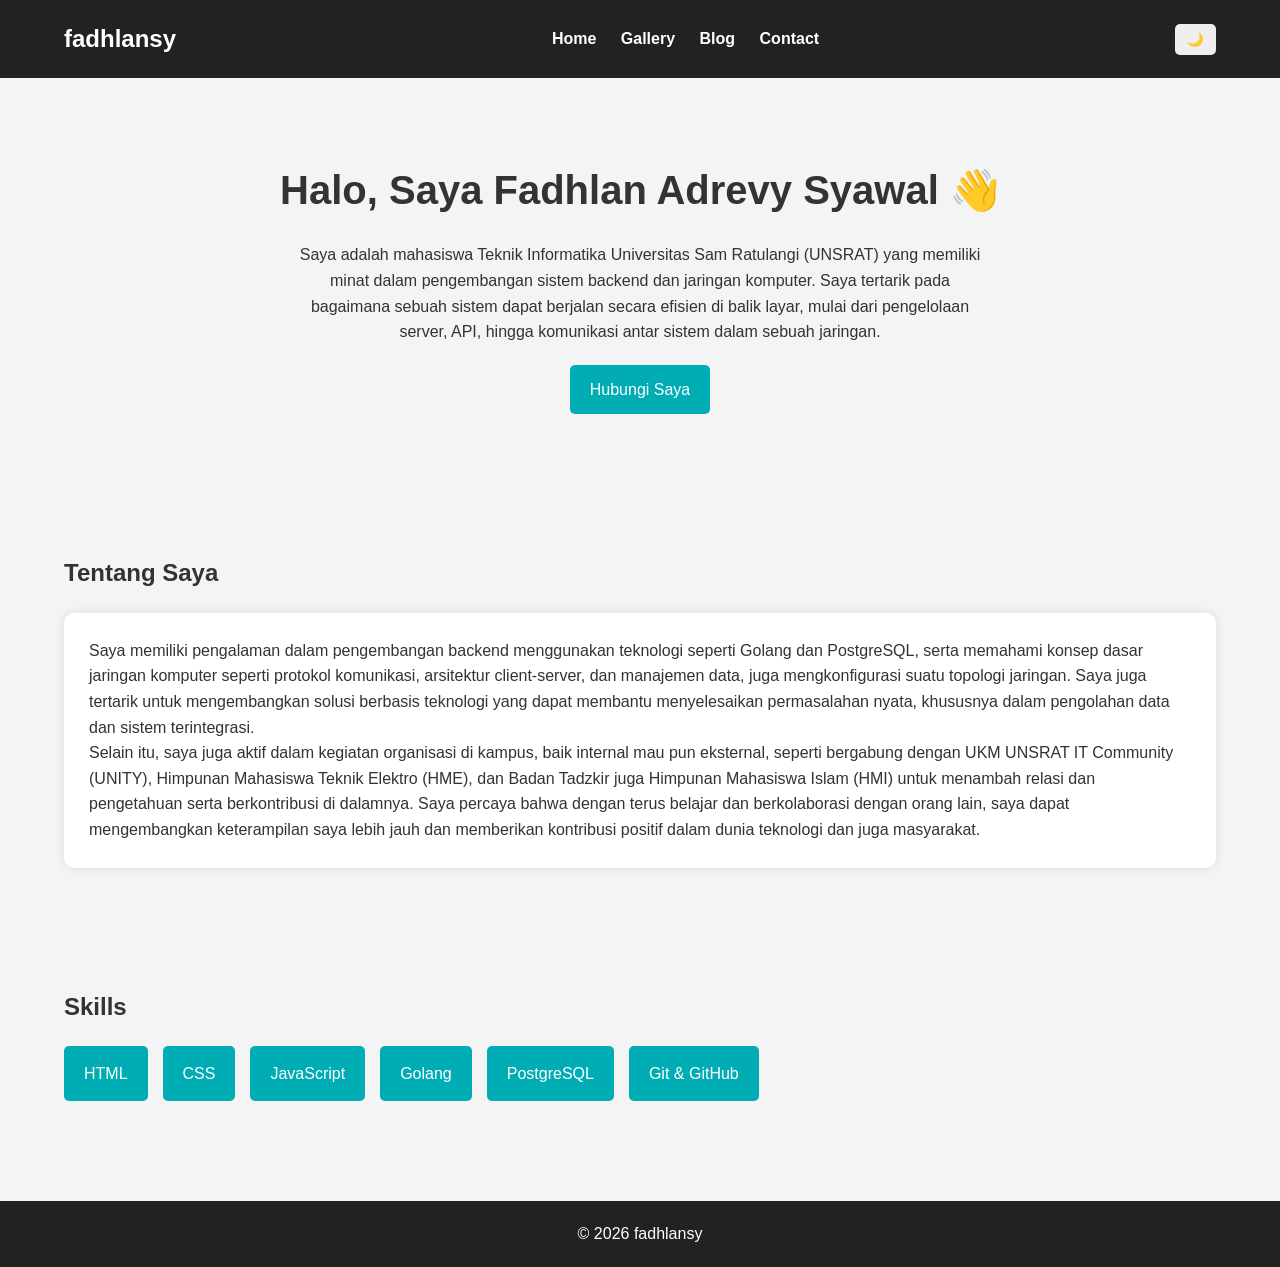
<file: [TUGAS] Project.01-HTML 2026/index.html>
<!DOCTYPE html>
<html lang="id">
<head>
    <meta charset="UTF-8">
    <meta name="viewport" content="width=device-width, initial-scale=1.0">
    <title>Home | Portfolio Saya</title>
    <link rel="stylesheet" href="style.css">
</head>
<body>

<header>
    <div class="container navbar">
        <h1 class="logo">fadhlansy</h1>

        <nav>
            <a href="index.html">Home</a>
            <a href="gallery.html">Gallery</a>
            <a href="blog.html">Blog</a>
            <a href="contact.html">Contact</a>
        </nav>

        <button class="dark-btn" onclick="toggleDarkMode()">
            🌙
        </button>
    </div>
</header>

<section class="hero fade-in">
    <div class="container">
        <h2>Halo, Saya Fadhlan Adrevy Syawal 👋</h2>

        <p>
            Saya adalah mahasiswa Teknik Informatika Universitas Sam Ratulangi (UNSRAT) 
            yang memiliki minat dalam pengembangan sistem backend dan jaringan komputer. 
            Saya tertarik pada bagaimana sebuah sistem dapat berjalan secara efisien 
            di balik layar, mulai dari pengelolaan server, API, hingga komunikasi 
            antar sistem dalam sebuah jaringan.
        </p>

        <a href="contact.html" class="btn">
            Hubungi Saya
        </a>
    </div>
</section>

<section class="about fade-in">
    <div class="container">

        <h2>Tentang Saya</h2>

        <div class="card">
            <p>
                Saya memiliki pengalaman dalam pengembangan backend menggunakan teknologi 
                seperti Golang dan PostgreSQL, serta memahami konsep dasar jaringan komputer 
                seperti protokol komunikasi, arsitektur client-server, dan manajemen data, 
                juga mengkonfigurasi suatu topologi jaringan. Saya juga tertarik untuk 
                mengembangkan solusi berbasis teknologi yang dapat membantu menyelesaikan 
                permasalahan nyata, khususnya dalam pengolahan data dan sistem terintegrasi.
            </p>

            <p>
                Selain itu, saya juga aktif dalam kegiatan organisasi di kampus, baik internal 
                mau pun eksternal, seperti bergabung dengan UKM UNSRAT IT Community (UNITY), 
                Himpunan Mahasiswa Teknik Elektro (HME), dan Badan Tadzkir juga Himpunan Mahasiswa 
                Islam (HMI) untuk menambah relasi dan pengetahuan serta berkontribusi di dalamnya. 
                Saya percaya bahwa dengan terus belajar dan berkolaborasi dengan orang lain, 
                saya dapat mengembangkan keterampilan saya lebih jauh dan memberikan kontribusi 
                positif dalam dunia teknologi dan juga masyarakat.
            </p>
        </div>

    </div>
</section>

<section class="skills fade-in">
    <div class="container">

        <h2>Skills</h2>

        <div class="skill-list">

            <div class="skill-card">
                HTML
            </div>

            <div class="skill-card">
                CSS
            </div>

            <div class="skill-card">
                JavaScript
            </div>

            <div class="skill-card">
                Golang
            </div>

            <div class="skill-card">
                PostgreSQL
            </div>

            <div class="skill-card">
                Git & GitHub
            </div>

        </div>

    </div>
</section>

<footer>
    <p>© 2026 fadhlansy</p>
</footer>

<script src="script.js"></script>

</body>
</html>
</file>
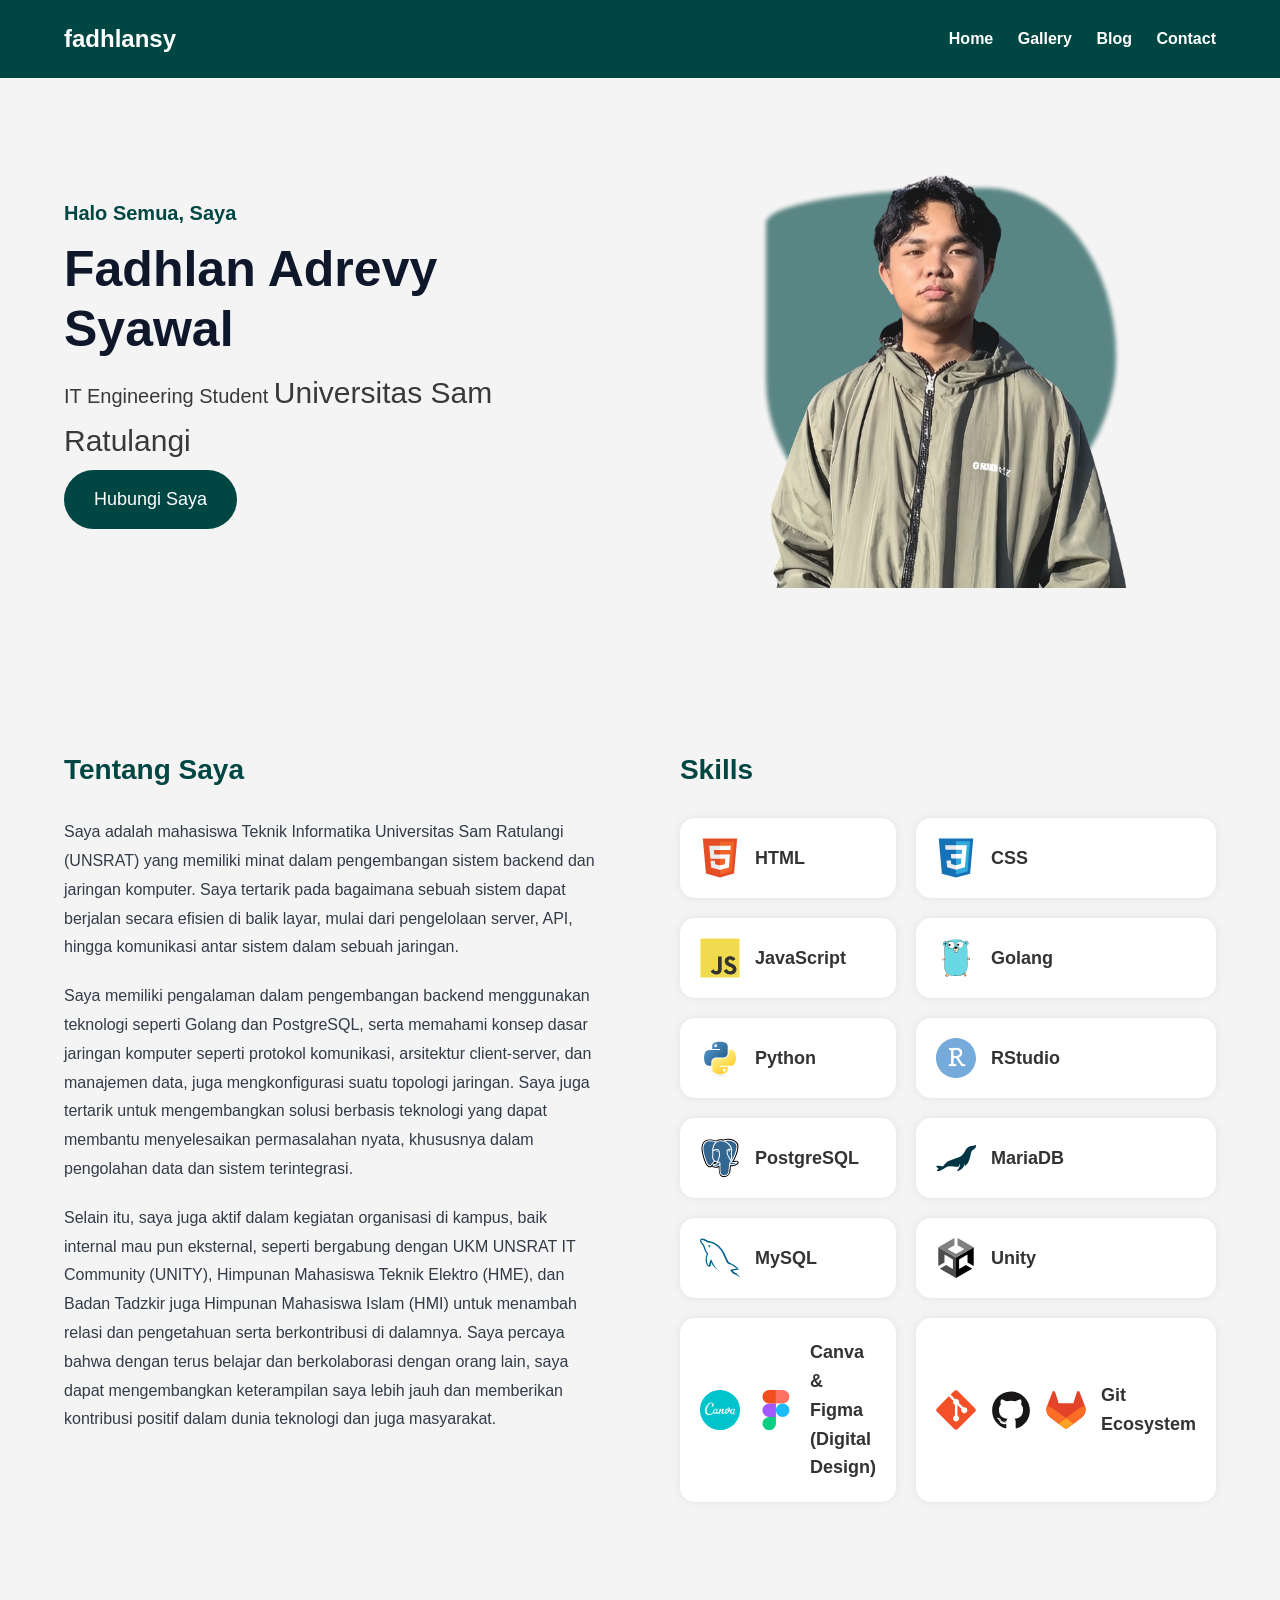
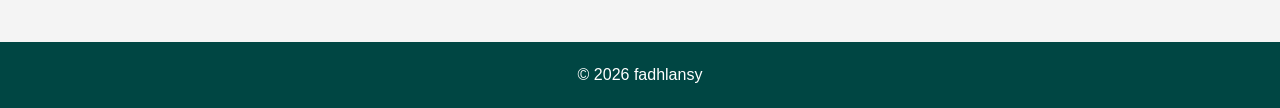
<file: Mid.Project-Personal.Homepage/index.html>
<!doctype html>
<html lang="id">
  <head>
    <meta charset="UTF-8" />
    <meta name="viewport" content="width=device-width, initial-scale=1.0" />
    <title>Home | Portfolio Saya</title>
    <link rel="stylesheet" href="style.css" />
  </head>
  <body>
    <header>
      <div class="container navbar">
        <h1 class="logo">fadhlansy</h1>

        <nav>
          <a href="index.html">Home</a>
          <a href="gallery.html">Gallery</a>
          <a href="blog.html">Blog</a>
          <a href="contact.html">Contact</a>
        </nav>
      </div>
    </header>

    <section class="hero">
      <div class="hero-text">
        <h3>Halo Semua, Saya</h3>
        <h1>Fadhlan Adrevy Syawal</h1>
        <h2>
          IT Engineering Student
          <a href="https://www.unsrat.ac.id/" target="_blank">
            Universitas Sam Ratulangi
          </a>
        </h2>
        <a href="contact.html" class="btn"> Hubungi Saya </a>
      </div>
      <div class="hero-image">
        <div class="circle"></div>
        <img src="images/profile.png" alt="Foto Profile" />
      </div>
    </section>

    <section class="about">
      <div class="about-container">
        <div class="about-left">
          <h3>Tentang Saya</h3>
          <p>
            Saya adalah mahasiswa Teknik Informatika Universitas Sam Ratulangi
            (UNSRAT) yang memiliki minat dalam pengembangan sistem backend dan
            jaringan komputer. Saya tertarik pada bagaimana sebuah sistem dapat
            berjalan secara efisien di balik layar, mulai dari pengelolaan
            server, API, hingga komunikasi antar sistem dalam sebuah jaringan.
          </p>
          <p>
            Saya memiliki pengalaman dalam pengembangan backend menggunakan
            teknologi seperti Golang dan PostgreSQL, serta memahami konsep dasar
            jaringan komputer seperti protokol komunikasi, arsitektur
            client-server, dan manajemen data, juga mengkonfigurasi suatu
            topologi jaringan. Saya juga tertarik untuk mengembangkan solusi
            berbasis teknologi yang dapat membantu menyelesaikan permasalahan
            nyata, khususnya dalam pengolahan data dan sistem terintegrasi.
          </p>

          <p>
            Selain itu, saya juga aktif dalam kegiatan organisasi di kampus,
            baik internal mau pun eksternal, seperti bergabung dengan UKM UNSRAT
            IT Community (UNITY), Himpunan Mahasiswa Teknik Elektro (HME), dan
            Badan Tadzkir juga Himpunan Mahasiswa Islam (HMI) untuk menambah
            relasi dan pengetahuan serta berkontribusi di dalamnya. Saya percaya
            bahwa dengan terus belajar dan berkolaborasi dengan orang lain, saya
            dapat mengembangkan keterampilan saya lebih jauh dan memberikan
            kontribusi positif dalam dunia teknologi dan juga masyarakat.
          </p>
        </div>
        <div class="about-right">

      <h3>Skills</h3>
      <div class="skill-list">
        <div class="skill-card">
          <img src="images/html5-original.svg" alt="HTML">
          <span>HTML</span>
        </div>

        <div class="skill-card">
          <img src="images/css3-original.svg" alt="CSS">
          <span>CSS</span>
        </div>

        <div class="skill-card">
          <img src="images/javascript-original.svg" alt="JavaScript">
          <span>JavaScript</span>
        </div>

        <div class="skill-card">
          <img src="images/go-original.svg" alt="Golang">
          <span>Golang</span>
        </div>

        <div class="skill-card">
          <img src="images/python-original.svg" alt="Python">
          <span>Python</span>
        </div>

        <div class="skill-card">
          <img src="images/rstudio-original.svg" alt="RStudio">
          <span>RStudio</span>
        </div>

        <div class="skill-card">
          <img src="images/postgresql-original.svg" alt="PostgreSQL">
          <span>PostgreSQL</span>
        </div>

        <div class="skill-card">
          <img src="images/mariadb-original.svg" alt="MariaDB">
          <span>MariaDB</span>
        </div>

        <div class="skill-card">
          <img src="images/mysql-original.svg" alt="MySQL">
          <span>MySQL</span>
        </div>

        <div class="skill-card">
          <img src="images/unity-original.svg" alt="Unity">
          <span>Unity</span>
        </div>

        <div class="skill-card">
          <img src="images/canva-original.svg" alt="Canva"><img src="images/figma-original.svg" alt="Figma">
          <span>Canva & Figma (Digital Design)</span>
        </div>

        <div class="skill-card">
          <img src="images/git-original.svg" alt="Git"><img src="images/github-original.svg" alt="GitHub"><img src="images/gitlab-original.svg" alt="GitLab">
          <span>Git Ecosystem</span>
        </div>
      </div>
    </section>

    <footer>
      <p>© 2026 fadhlansy</p>
    </footer>

    <script src="script.js"></script>
  </body>
</html>
</file>
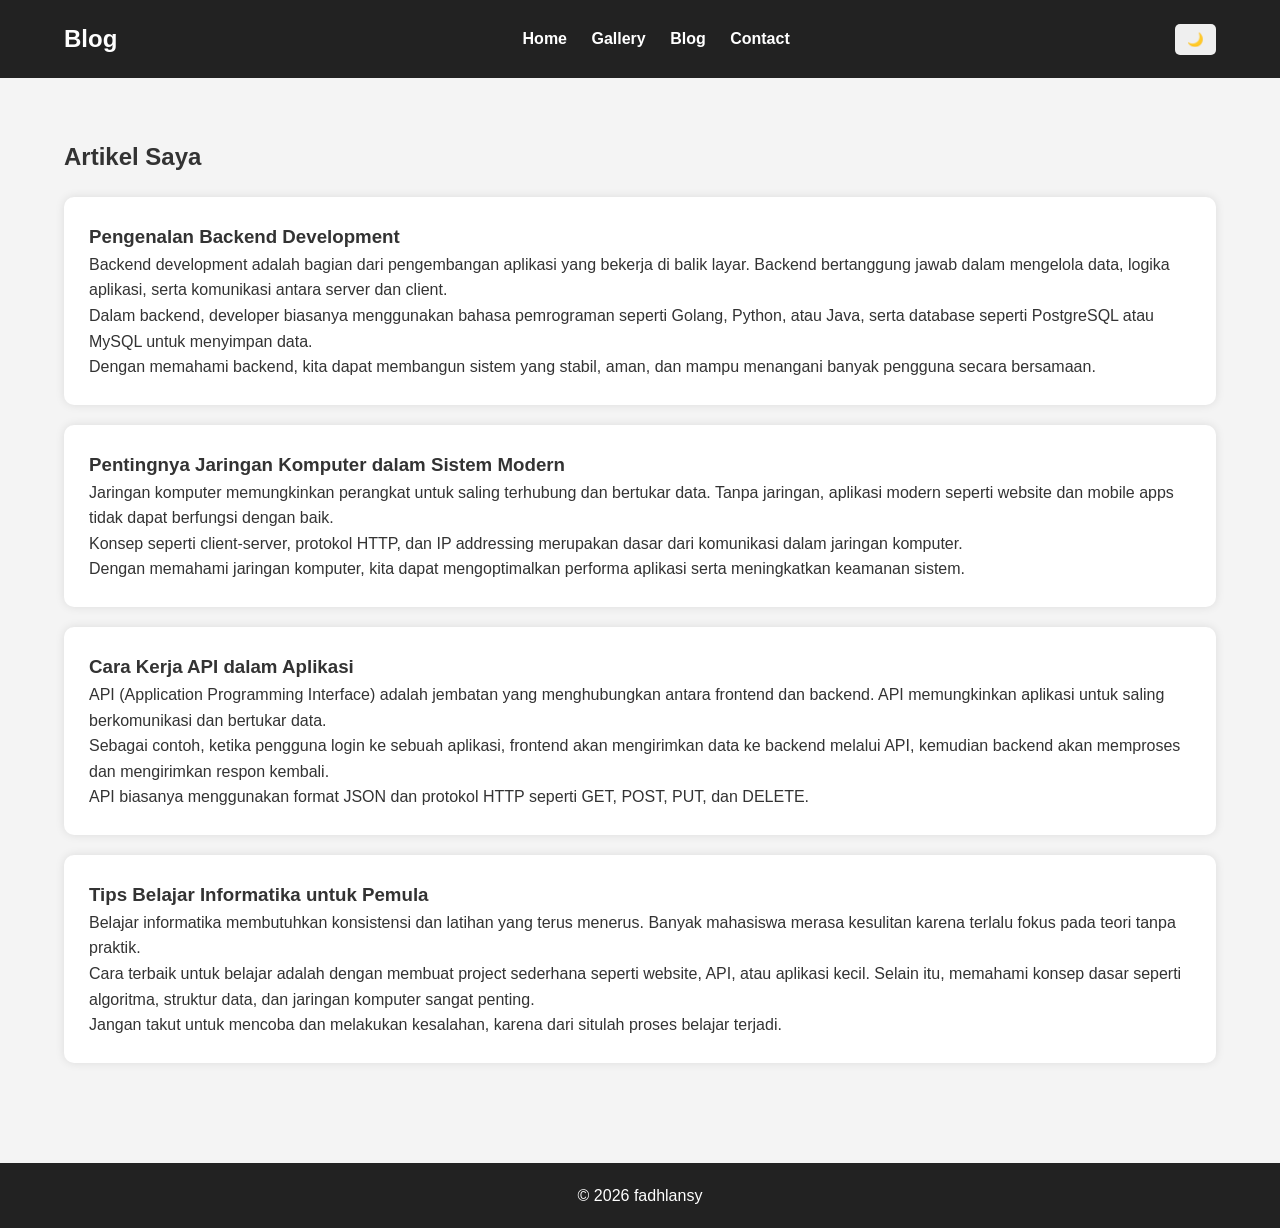
<file: [TUGAS] Project.01-HTML 2026/blog.html>
<!doctype html>
<html lang="id">
  <head>
    <meta charset="UTF-8" />
    <meta name="viewport" content="width=device-width, initial-scale=1.0" />
    <title>Blog</title>
    <link rel="stylesheet" href="style.css" />
  </head>
  <body>
    <header>
      <div class="container navbar">
        <h1 class="logo">Blog</h1>

        <nav>
          <a href="index.html">Home</a>
          <a href="gallery.html">Gallery</a>
          <a href="blog.html">Blog</a>
          <a href="contact.html">Contact</a>
        </nav>

        <button class="dark-btn" onclick="toggleDarkMode()">🌙</button>
      </div>
    </header>

    <section class="blog-section fade-in">
      <div class="container">
        <h2>Artikel Saya</h2>

        <article class="card">
          <h3>Pengenalan Backend Development</h3>

          <p>
            Backend development adalah bagian dari pengembangan aplikasi yang
            bekerja di balik layar. Backend bertanggung jawab dalam mengelola
            data, logika aplikasi, serta komunikasi antara server dan client.
          </p>

          <p>
            Dalam backend, developer biasanya menggunakan bahasa pemrograman
            seperti Golang, Python, atau Java, serta database seperti PostgreSQL
            atau MySQL untuk menyimpan data.
          </p>

          <p>
            Dengan memahami backend, kita dapat membangun sistem yang stabil,
            aman, dan mampu menangani banyak pengguna secara bersamaan.
          </p>
        </article>

        <article class="card">
          <h3>Pentingnya Jaringan Komputer dalam Sistem Modern</h3>

          <p>
            Jaringan komputer memungkinkan perangkat untuk saling terhubung dan
            bertukar data. Tanpa jaringan, aplikasi modern seperti website dan
            mobile apps tidak dapat berfungsi dengan baik.
          </p>
          <p>
            Konsep seperti client-server, protokol HTTP, dan IP addressing
            merupakan dasar dari komunikasi dalam jaringan komputer.
          </p>
          <p>
            Dengan memahami jaringan komputer, kita dapat mengoptimalkan
            performa aplikasi serta meningkatkan keamanan sistem.
          </p>
        </article>

        <article class="card">
          <h3>Cara Kerja API dalam Aplikasi</h3>
          <p>
            API (Application Programming Interface) adalah jembatan yang
            menghubungkan antara frontend dan backend. API memungkinkan aplikasi
            untuk saling berkomunikasi dan bertukar data.
          </p>
          <p>
            Sebagai contoh, ketika pengguna login ke sebuah aplikasi, frontend
            akan mengirimkan data ke backend melalui API, kemudian backend akan
            memproses dan mengirimkan respon kembali.
          </p>
          <p>
            API biasanya menggunakan format JSON dan protokol HTTP seperti GET,
            POST, PUT, dan DELETE.
          </p>
        </article>

        <article class="card">
          <h3>Tips Belajar Informatika untuk Pemula</h3>
          <p>
            Belajar informatika membutuhkan konsistensi dan latihan yang terus
            menerus. Banyak mahasiswa merasa kesulitan karena terlalu fokus pada
            teori tanpa praktik.
          </p>
          <p>
            Cara terbaik untuk belajar adalah dengan membuat project sederhana
            seperti website, API, atau aplikasi kecil. Selain itu, memahami
            konsep dasar seperti algoritma, struktur data, dan jaringan komputer
            sangat penting.
          </p>
          <p>
            Jangan takut untuk mencoba dan melakukan kesalahan, karena dari
            situlah proses belajar terjadi.
          </p>
        </article>
      </div>
    </section>

    <footer>
      <p>© 2026 fadhlansy</p>
    </footer>

    <script src="script.js"></script>
  </body>
</html>
</file>
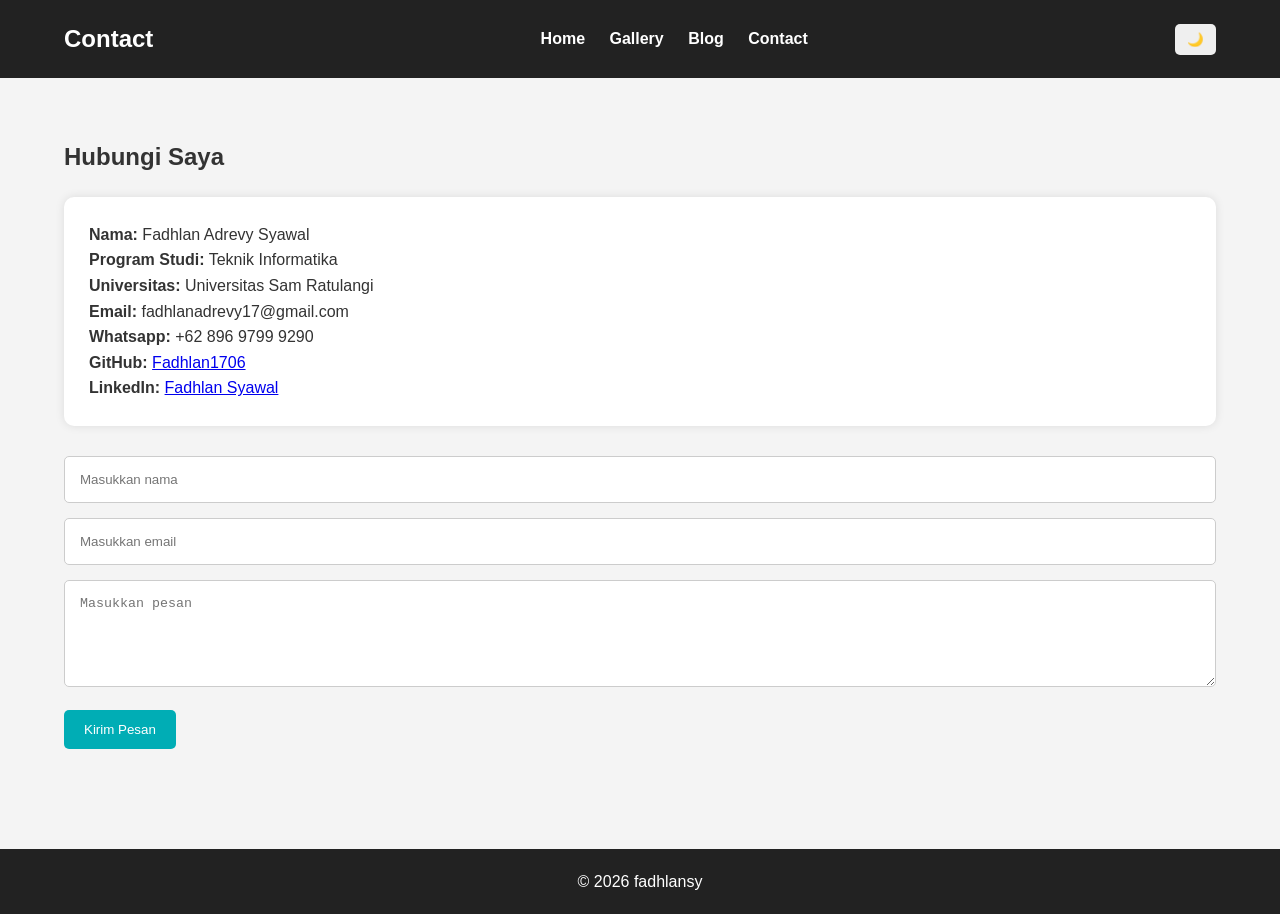
<file: [TUGAS] Project.01-HTML 2026/contact.html>
<!DOCTYPE html>
<html lang="id">
<head>
    <meta charset="UTF-8">
    <meta name="viewport" content="width=device-width, initial-scale=1.0">
    <title>Contact</title>
    <link rel="stylesheet" href="style.css">
</head>
<body>

<header>
    <div class="container navbar">
        <h1 class="logo">Contact</h1>

        <nav>
            <a href="index.html">Home</a>
            <a href="gallery.html">Gallery</a>
            <a href="blog.html">Blog</a>
            <a href="contact.html">Contact</a>
        </nav>

        <button class="dark-btn" onclick="toggleDarkMode()">
            🌙
        </button>
    </div>
</header>

<section class="contact-section fade-in">

    <div class="container">

        <h2>Hubungi Saya</h2>

        <div class="card">

            <p><strong>Nama:</strong> Fadhlan Adrevy Syawal</p>
            <p><strong>Program Studi:</strong> Teknik Informatika</p>
            <p><strong>Universitas:</strong> Universitas Sam Ratulangi</p>
            <p><strong>Email:</strong> fadhlanadrevy17@gmail.com</p>
            <p><strong>Whatsapp:</strong> +62 896 9799 9290</p>
            <p><strong>GitHub:</strong> <a href="https://github.com/Fadhlan1706" target="_blank">Fadhlan1706</a></p>
            <p><strong>LinkedIn:</strong> <a href="https://www.linkedin.com/in/fadhlan-syawal-451538173/" target="_blank">Fadhlan Syawal</a></p>
        </div>

        <form onsubmit="return validateForm()">

            <input type="text" id="name" placeholder="Masukkan nama">

            <input type="email" id="email" placeholder="Masukkan email">

            <textarea id="message" rows="5" placeholder="Masukkan pesan"></textarea>

            <button type="submit">
                Kirim Pesan
            </button>

        </form>

    </div>

</section>

<footer>
    <p>© 2026 fadhlansy</p>
</footer>

<script src="script.js"></script>

</body>
</html>
</file>
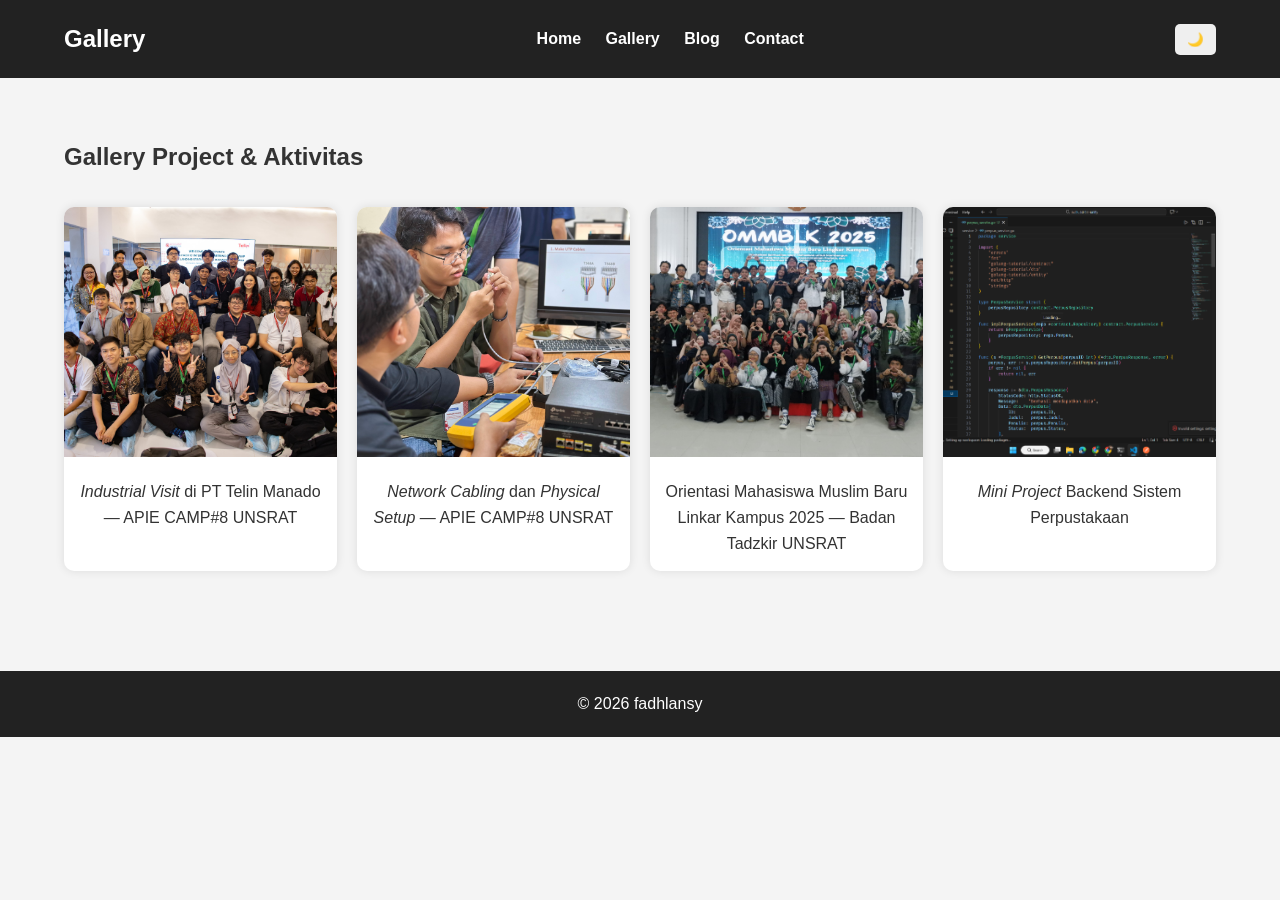
<file: [TUGAS] Project.01-HTML 2026/gallery.html>
<!DOCTYPE html>
<html lang="id">
<head>
    <meta charset="UTF-8">
    <meta name="viewport" content="width=device-width, initial-scale=1.0">
    <title>Gallery</title>
    <link rel="stylesheet" href="style.css">
</head>
<body>

<header>
    <div class="container navbar">
        <h1 class="logo">Gallery</h1>

        <nav>
            <a href="index.html">Home</a>
            <a href="gallery.html">Gallery</a>
            <a href="blog.html">Blog</a>
            <a href="contact.html">Contact</a>
        </nav>

        <button class="dark-btn" onclick="toggleDarkMode()">
            🌙
        </button>
    </div>
</header>

<section class="gallery-section fade-in">

    <div class="container">

        <h2>Gallery Project & Aktivitas</h2>

        <div class="gallery-grid">

            <figure class="gallery-item">
                <img src="images/apieCamp8.jpeg" alt="">
                <figcaption><i>Industrial Visit</i> di PT Telin Manado — APIE CAMP#8 UNSRAT</figcaption>
            </figure>

            <figure class="gallery-item">
                <img src="images/crimping.jpeg" alt="">
                <figcaption><i>Network Cabling</i> dan <i>Physical Setup</i> — APIE CAMP#8 UNSRAT</figcaption>
            </figure>
            
            <figure class="gallery-item">
                <img src="images/btuOmmblk2025.jpg" alt="">
                <figcaption>Orientasi Mahasiswa Muslim Baru Linkar Kampus 2025 — Badan Tadzkir UNSRAT</figcaption>
            </figure>

            <figure class="gallery-item">
                <img src="images/beSistemPerpus.png" alt="">
                <figcaption><i>Mini Project</i> Backend Sistem Perpustakaan</figcaption>
            </figure>

        </div>

    </div>

</section>

<footer>
    <p>© 2026 fadhlansy</p>
</footer>

<script src="script.js"></script>

</body>
</html>
</file>
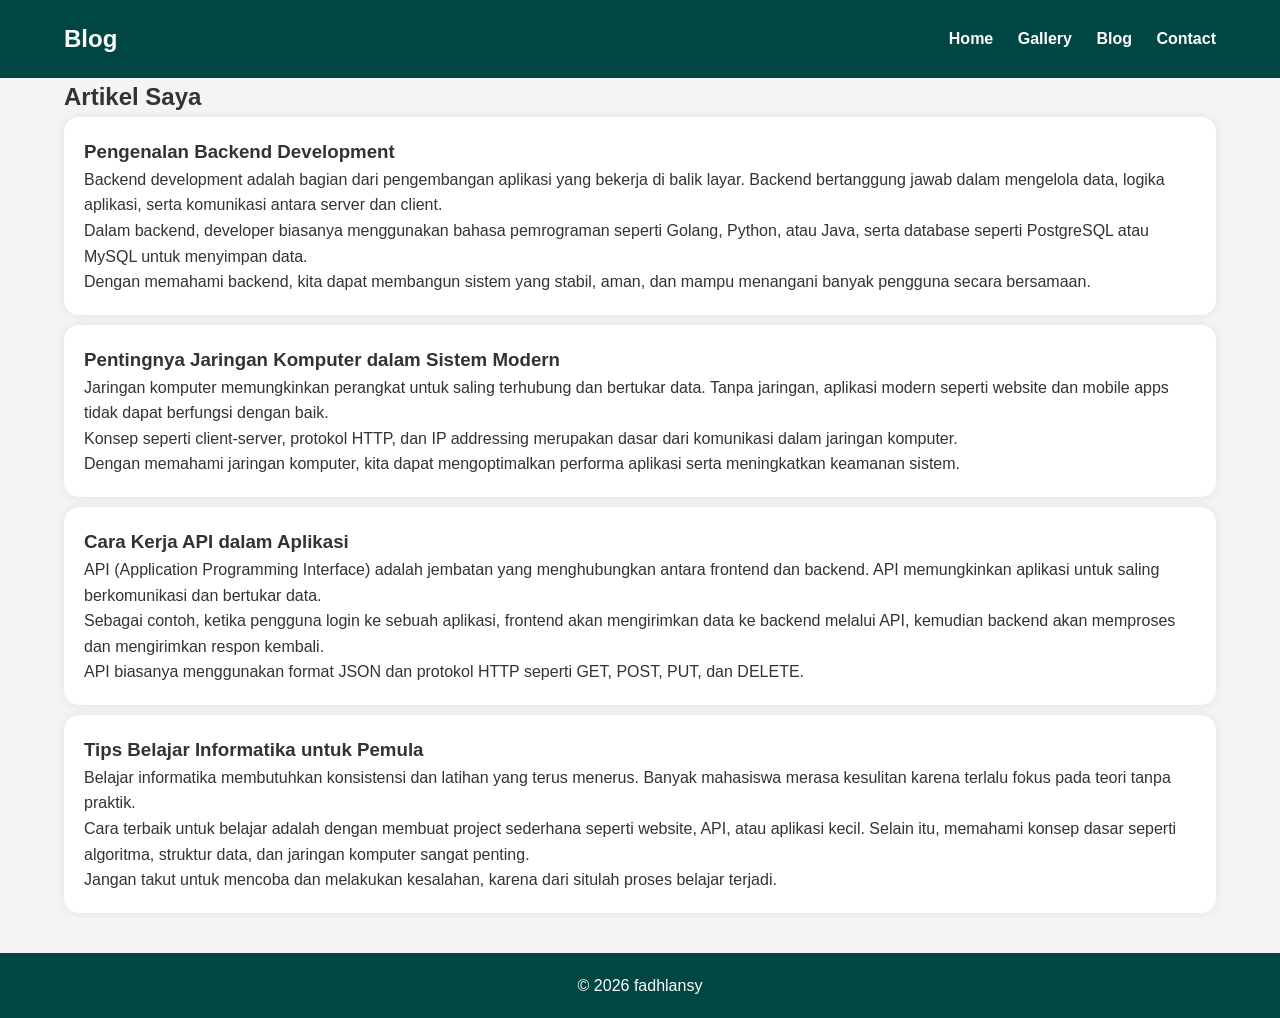
<file: Mid.Project-Personal.Homepage/blog.html>
<!doctype html>
<html lang="id">
  <head>
    <meta charset="UTF-8" />
    <meta name="viewport" content="width=device-width, initial-scale=1.0" />
    <title>Blog</title>
    <link rel="stylesheet" href="style.css" />
  </head>
  <body>
    <header>
      <div class="container navbar">
        <h1 class="logo">Blog</h1>

        <nav>
          <a href="index.html">Home</a>
          <a href="gallery.html">Gallery</a>
          <a href="blog.html">Blog</a>
          <a href="contact.html">Contact</a>
        </nav>
      </div>
    </header>

    <section class="blog-section fade-in">
      <div class="container">
        <h2>Artikel Saya</h2>

        <article class="card">
          <h3>Pengenalan Backend Development</h3>

          <p>
            Backend development adalah bagian dari pengembangan aplikasi yang
            bekerja di balik layar. Backend bertanggung jawab dalam mengelola
            data, logika aplikasi, serta komunikasi antara server dan client.
          </p>

          <p>
            Dalam backend, developer biasanya menggunakan bahasa pemrograman
            seperti Golang, Python, atau Java, serta database seperti PostgreSQL
            atau MySQL untuk menyimpan data.
          </p>

          <p>
            Dengan memahami backend, kita dapat membangun sistem yang stabil,
            aman, dan mampu menangani banyak pengguna secara bersamaan.
          </p>
        </article>

        <article class="card">
          <h3>Pentingnya Jaringan Komputer dalam Sistem Modern</h3>

          <p>
            Jaringan komputer memungkinkan perangkat untuk saling terhubung dan
            bertukar data. Tanpa jaringan, aplikasi modern seperti website dan
            mobile apps tidak dapat berfungsi dengan baik.
          </p>
          <p>
            Konsep seperti client-server, protokol HTTP, dan IP addressing
            merupakan dasar dari komunikasi dalam jaringan komputer.
          </p>
          <p>
            Dengan memahami jaringan komputer, kita dapat mengoptimalkan
            performa aplikasi serta meningkatkan keamanan sistem.
          </p>
        </article>

        <article class="card">
          <h3>Cara Kerja API dalam Aplikasi</h3>
          <p>
            API (Application Programming Interface) adalah jembatan yang
            menghubungkan antara frontend dan backend. API memungkinkan aplikasi
            untuk saling berkomunikasi dan bertukar data.
          </p>
          <p>
            Sebagai contoh, ketika pengguna login ke sebuah aplikasi, frontend
            akan mengirimkan data ke backend melalui API, kemudian backend akan
            memproses dan mengirimkan respon kembali.
          </p>
          <p>
            API biasanya menggunakan format JSON dan protokol HTTP seperti GET,
            POST, PUT, dan DELETE.
          </p>
        </article>

        <article class="card">
          <h3>Tips Belajar Informatika untuk Pemula</h3>
          <p>
            Belajar informatika membutuhkan konsistensi dan latihan yang terus
            menerus. Banyak mahasiswa merasa kesulitan karena terlalu fokus pada
            teori tanpa praktik.
          </p>
          <p>
            Cara terbaik untuk belajar adalah dengan membuat project sederhana
            seperti website, API, atau aplikasi kecil. Selain itu, memahami
            konsep dasar seperti algoritma, struktur data, dan jaringan komputer
            sangat penting.
          </p>
          <p>
            Jangan takut untuk mencoba dan melakukan kesalahan, karena dari
            situlah proses belajar terjadi.
          </p>
        </article>
      </div>
    </section>

    <footer>
      <p>© 2026 fadhlansy</p>
    </footer>

    <script src="script.js"></script>
  </body>
</html>
</file>
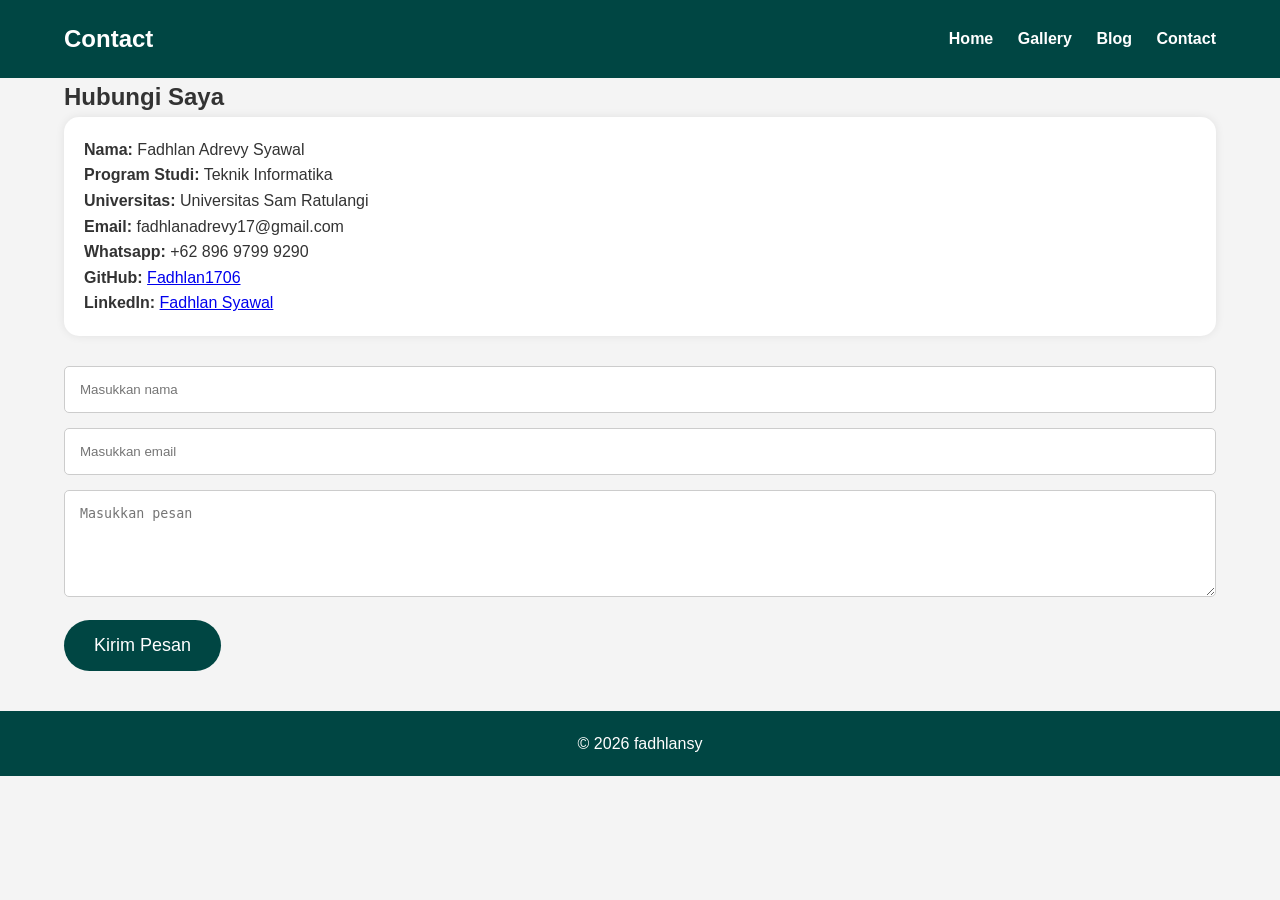
<file: Mid.Project-Personal.Homepage/contact.html>
<!doctype html>
<html lang="id">
  <head>
    <meta charset="UTF-8" />
    <meta name="viewport" content="width=device-width, initial-scale=1.0" />
    <title>Contact</title>
    <link rel="stylesheet" href="style.css" />
  </head>
  <body>
    <header>
      <div class="container navbar">
        <h1 class="logo">Contact</h1>

        <nav>
          <a href="index.html">Home</a>
          <a href="gallery.html">Gallery</a>
          <a href="blog.html">Blog</a>
          <a href="contact.html">Contact</a>
        </nav>
      </div>
    </header>

    <section class="contact-section fade-in">
      <div class="container">
        <h2>Hubungi Saya</h2>

        <div class="card">
          <p><strong>Nama:</strong> Fadhlan Adrevy Syawal</p>
          <p><strong>Program Studi:</strong> Teknik Informatika</p>
          <p><strong>Universitas:</strong> Universitas Sam Ratulangi</p>
          <p><strong>Email:</strong> fadhlanadrevy17@gmail.com</p>
          <p><strong>Whatsapp:</strong> +62 896 9799 9290</p>
          <p>
            <strong>GitHub:</strong>
            <a href="https://github.com/Fadhlan1706" target="_blank"
              >Fadhlan1706</a
            >
          </p>
          <p>
            <strong>LinkedIn:</strong>
            <a
              href="https://www.linkedin.com/in/fadhlan-syawal-451538173/"
              target="_blank"
              >Fadhlan Syawal</a
            >
          </p>
        </div>

        <form onsubmit="return validateForm();">
          <input type="text" id="name" placeholder="Masukkan nama" />

          <input type="email" id="email" placeholder="Masukkan email" />

          <textarea
            id="message"
            rows="5"
            placeholder="Masukkan pesan"
          ></textarea>
          <button type="submit" class="btn">Kirim Pesan</button>
        </form>
      </div>
    </section>

    <footer>
      <p>© 2026 fadhlansy</p>
    </footer>

    <script src="script.js"></script>
  </body>
</html>
</file>
<file: [TUGAS] Project.01-HTML 2026/style.css>
*{
    margin:0;
    padding:0;
    box-sizing:border-box;
}

html{
    scroll-behavior:smooth;
}

body{
    font-family:Arial, Helvetica, sans-serif;
    background:#f4f4f4;
    color:#333;
    line-height:1.6;
}

.container{
    width:90%;
    max-width:1200px;
    margin:auto;
}

header{
    background:#222;
    color:white;
    position:sticky;
    top:0;
    z-index:1000;
}

.navbar{
    display:flex;
    justify-content:space-between;
    align-items:center;
    padding:20px 0;
}

.logo{
    font-size:24px;
}

nav a{
    color:white;
    text-decoration:none;
    margin-left:20px;
    font-weight:bold;
}

nav a:hover{
    color:#00adb5;
}

.dark-btn{
    padding:8px 12px;
    border:none;
    cursor:pointer;
    border-radius:5px;
}

.hero{
    padding:80px 0;
    text-align:center;
}

.hero h2{
    font-size:40px;
    margin-bottom:20px;
}

.hero p{
    max-width:700px;
    margin:auto;
}

.btn{
    display:inline-block;
    margin-top:20px;
    background:#00adb5;
    color:white;
    padding:12px 20px;
    text-decoration:none;
    border-radius:5px;
}

.btn:hover{
    background:#008c92;
}

section{
    padding:60px 0;
}

.card{
    background:white;
    padding:25px;
    margin-top:20px;
    border-radius:10px;
    box-shadow:0 0 10px rgba(0,0,0,0.1);
    transition:0.3s;
}

.card:hover{
    transform:translateY(-5px);
}

.skill-list{
    display:flex;
    flex-wrap:wrap;
    gap:15px;
    margin-top:20px;
}

.skill-card{
    background:#00adb5;
    color:white;
    padding:15px 20px;
    border-radius:5px;
}

.gallery-grid{
    display:grid;
    grid-template-columns:repeat(auto-fit,minmax(250px,1fr));
    gap:20px;
    margin-top:30px;
}

.gallery-item{
    background:white;
    border-radius:10px;
    overflow:hidden;
    box-shadow:0 0 10px rgba(0,0,0,0.1);
}

.gallery-item img{
    width:100%;
    height:250px;
    object-fit:cover;
    transition:0.3s;
}

.gallery-item img:hover{
    transform:scale(1.05);
}

figcaption{
    padding:15px;
    text-align:center;
}

form{
    margin-top:30px;
}

form input,
form textarea{
    width:100%;
    padding:15px;
    margin-bottom:15px;
    border:1px solid #ccc;
    border-radius:5px;
}

form button{
    background:#00adb5;
    color:white;
    border:none;
    padding:12px 20px;
    cursor:pointer;
    border-radius:5px;
}

form button:hover{
    background:#008c92;
}

footer{
    background:#222;
    color:white;
    text-align:center;
    padding:20px;
    margin-top:40px;
}

.fade-in{
    opacity:0;
    transform:translateY(20px);
    transition:all 0.6s ease;
}

.fade-in.show{
    opacity:1;
    transform:translateY(0);
}

.dark{
    background:#121212;
    color:white;
}

.dark .card,
.dark .gallery-item{
    background:#1e1e1e;
    color:white;
}

.dark header,
.dark footer{
    background:#000;
}

@media(max-width:768px){

    .navbar{
        flex-direction:column;
    }

    nav{
        margin:15px 0;
    }

    .hero h2{
        font-size:30px;
    }
}
</file>
<file: Mid.Project-Personal.Homepage/style.css>
/* RESET */
* {
  margin: 0;
  padding: 0;
  box-sizing: border-box;
}

html {
  scroll-behavior: smooth;
}

body {
  font-family: Arial, Helvetica, sans-serif;
  background: #f4f4f4;
  color: #333;
  line-height: 1.6;
}

.container {
  width: 90%;
  max-width: 1200px;
  margin: auto;
}

header {
  background: #004643;
  color: white;
  position: sticky;
  top: 0;
  z-index: 1000;
}

.navbar {
  display: flex;
  justify-content: space-between;
  align-items: center;
  padding: 20px 0;
}

.logo {
  font-size: 24px;
}

nav a {
  color: white;
  text-decoration: none;
  margin-left: 20px;
  font-weight: bold;
  transition: 0.3s;
}

nav a:hover {
  color: #008c92;
}

.hero {
  width: 90%;
  margin: auto;
  padding: 60px 0;
  display: flex;
  justify-content: space-between;
  align-items: center;
  gap: 50px;
}

.hero-text {
  flex: 1;
}

.hero-text h3 {
  color: #004643;
  font-size: 20px;
  margin-bottom: 10px;
}

.hero-text h1 {
  font-size: 50px;
  color: #0f172a;
  line-height: 1.2;
  margin-bottom: 10px;
}

.hero-text h2 {
  color: #393939;
  font-size: 20px;
  font-weight: 400;
  margin-bottom: 5px;
}

.hero-text h2 a {
  color: inherit;
  text-decoration: none;
  font-size: 30px;
}

.hero-text p {
  max-width: 600px;
  line-height: 1.8;
  color: #333b47;
  margin-bottom: 30px;
  font-size: 16px;
}

.hero-text .btn {
  display: inline-block;
  padding: 15px 30px;
  background: #004643;
  color: white;
  font-size: 18px;
  border-radius: 50px;
  text-decoration: none;
  transition: 0.3s;
}

.hero-text .btn:hover {
  background: #008c92;
  transform: translateY(-3px);
}

.hero-image {
  flex: 1;
  position: relative;
  display: flex;
  justify-content: center;
  align-items: center;
  opacity: 0.9;
}

.circle {
  width: 350px;
  height: 350px;
  background: #004643;
  border-radius: 63% 37% 54% 46% / 10% 48% 52% 45%;
  position: absolute;
  animation: blob 8s ease-in-out infinite;
  z-index: 1;
  filter: blur(2px);
  opacity: 0.7;
}

@keyframes blob {
  0% {
    border-radius: 58% 42% 35% 65% / 40% 45% 55% 60%;
  }

  50% {
    border-radius: 40% 60% 70% 30% / 50% 30% 70% 50%;
  }

  100% {
    border-radius: 58% 42% 35% 65% / 40% 45% 55% 60%;
  }
}

.hero-image img {
  width: 450px;
  position: relative;
  z-index: 2;
}

.card {
  background: white;
  padding: 20px;
  border-radius: 15px;
  box-shadow: 0 0 10px rgba(0, 0, 0, 0.08);
  transition: 0.3s;
  margin-bottom: 10px;
}

.card:hover {
  transform: translateY(-5px);
}

.about {
  width: 90%;
  margin: auto;
  padding: 100px 0;
}

.about-container {
  display: flex;
  justify-content: space-between;
  align-items: flex-start;
  gap: 80px;
}

.about-left,
.about-right {
  flex: 1;
}

.about-left h3,
.about-right h3 {
  color: #004643;
  font-size: 28px;
  margin-bottom: 25px;
}

.about-left p {
  line-height: 1.8;
  color: #333b47;
  margin-bottom: 20px;
  font-size: 16px;
}

.skill-list {
  display: grid;
  grid-template-columns: repeat(2, 1fr);
  gap: 20px;
}

.skill-card {
  background: white;
  padding: 20px;
  border-radius: 15px;
  display: flex;
  align-items: center;
  gap: 15px;
  box-shadow: 0 0 10px rgba(0, 0, 0, 0.08);
  transition: 0.3s;
}

.skill-card:hover {
  transform: translateY(-5px);
}

.skill-card img {
  width: 40px;
  height: 40px;
  object-fit: contain;
}

.skill-card span {
  font-size: 18px;
  font-weight: bold;
}

.gallery-grid {
  display: grid;
  grid-template-columns: repeat(auto-fit, minmax(250px, 1fr));
  gap: 20px;
  margin-top: 30px;
}

.gallery-item {
  background: white;
  border-radius: 10px;
  overflow: hidden;
  cursor: pointer;
  box-shadow: 0 0 10px rgba(0, 0, 0, 0.1);
}

.gallery-item img {
  width: 100%;
  height: 250px;
  object-fit: cover;
  transition: 0.3s;
}

.gallery-item img:hover {
  transform: scale(1.03);
}

.gallery-item video {
  width: 100%;
  height: 250px;
  object-fit: cover;
  border-radius: 10px;
}

figcaption {
  padding: 15px;
  text-align: center;
}

#lightbox {
  position: fixed;
  top: 0;
  left: 0;
  width: 100%;
  height: 100%;
  background: rgba(0, 0, 0, 0.9);
  display: none;
  justify-content: center;
  align-items: center;
  z-index: 9999;
}

#lightbox img {
  max-width: 90%;
  max-height: 90%;
  border-radius: 10px;
}

#close-lightbox {
  position: absolute;
  top: 20px;
  right: 40px;
  color: white;
  font-size: 50px;
  cursor: pointer;
}

.btn {
  display: inline-block;
  padding: 15px 30px;
  background: #004643;
  color: white;
  font-size: 18px;
  border-radius: 50px;
  text-decoration: none;
  border: none;
  cursor: pointer;
  transition: 0.3s;
}

.btn:hover {
  background: #008c92;
  transform: translateY(-3px);
}

form {
  margin-top: 30px;
}

form input,
form textarea {
  width: 100%;
  padding: 15px;
  margin-bottom: 15px;
  border: 1px solid #ccc;
  border-radius: 5px;
}

form button {
  background: #004643;
  color: white;
  border: none;
  padding: 12px 20px;
  cursor: pointer;
  border-radius: 5px;
}

form button:hover {
  background: #008c92;
}

footer {
  background: #004643;
  color: white;
  text-align: center;
  padding: 20px;
  margin-top: 40px;
}

.fade-in {
  opacity: 0;
  transform: translateY(20px);
  transition: all 0.6s ease;
}

.fade-in.show {
  opacity: 1;
  transform: translateY(0);
}

@media (max-width: 768px) {
  .navbar {
    flex-direction: column;
  }

  nav {
    margin: 15px 0;
  }

  .hero {
    flex-direction: column-reverse;
    text-align: center;
  }

  .hero h1,
  .about-left h1,
  .about-right h1 {
    font-size: 35px;
  }

  .hero-image img {
    width: 300px;
  }

  .circle {
    width: 250px;
    height: 250px;
  }

  .about-container {
    flex-direction: column;
  }
}
</file>
